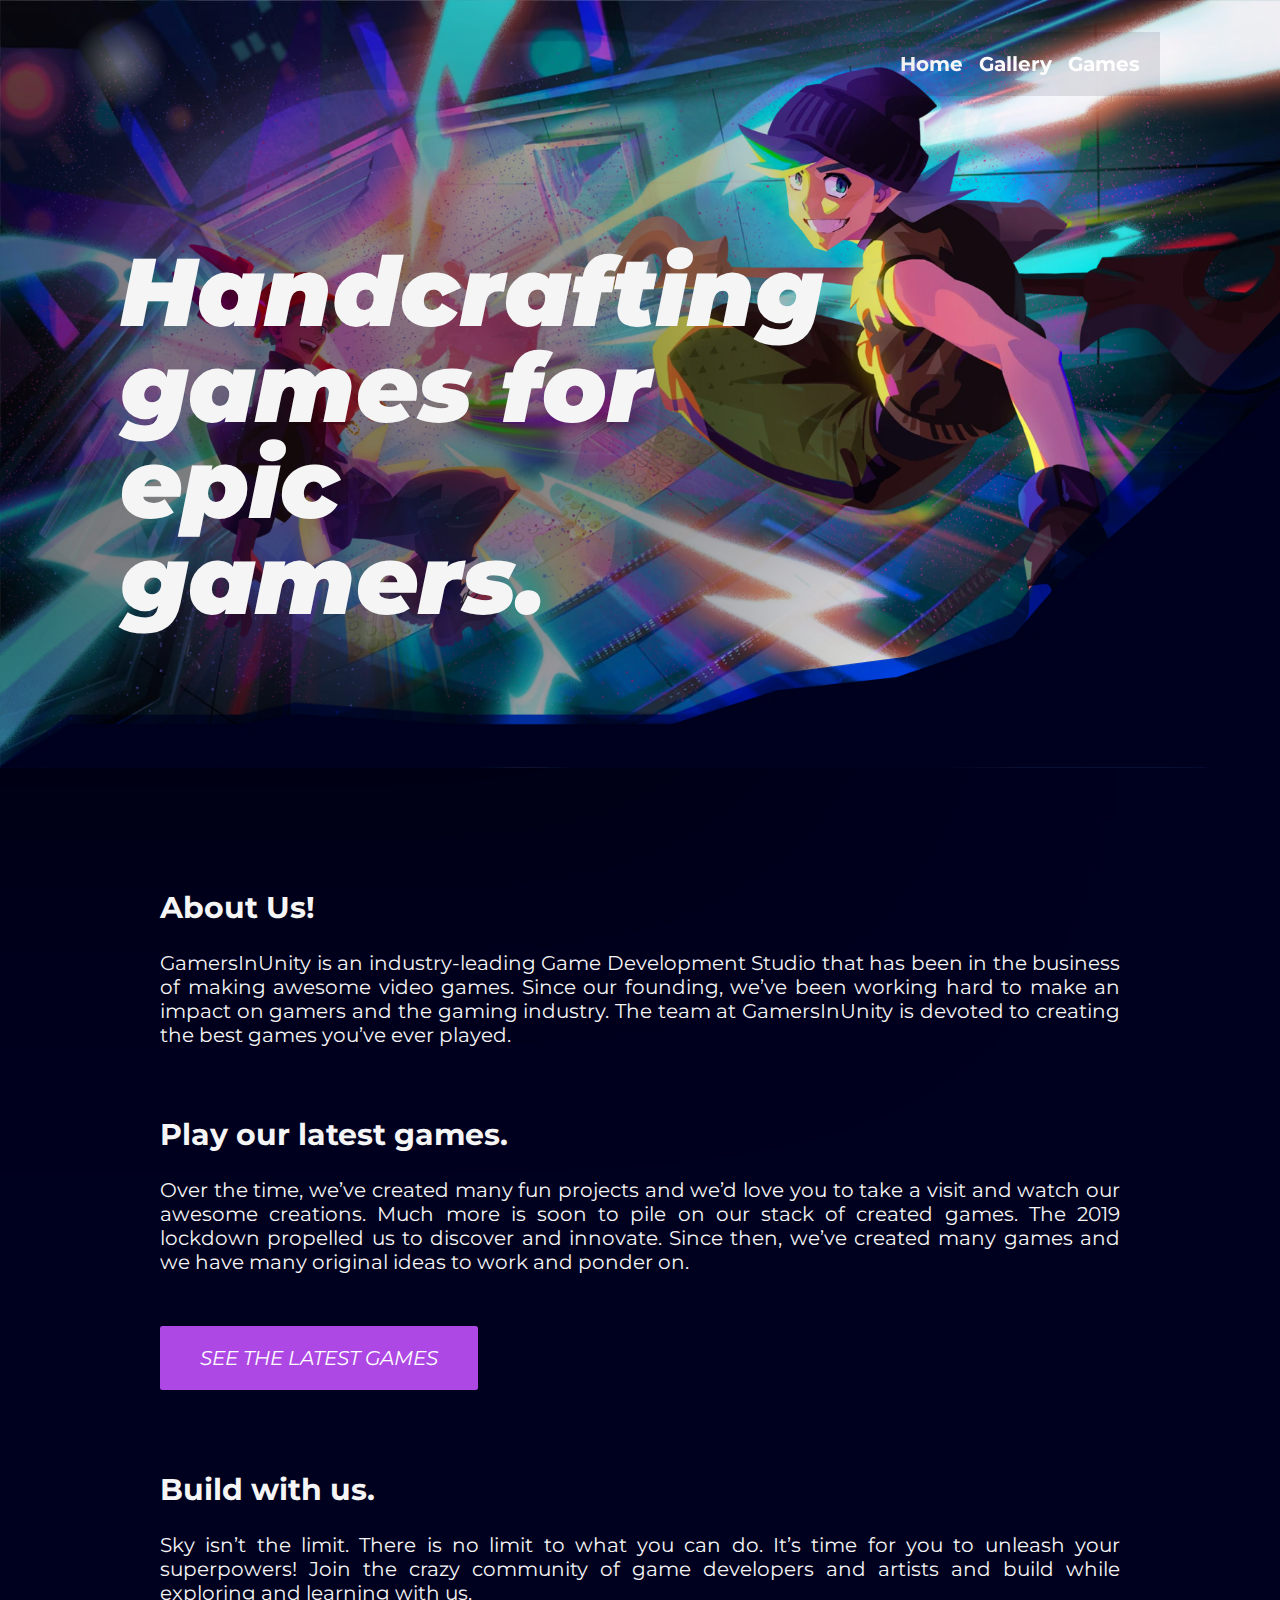
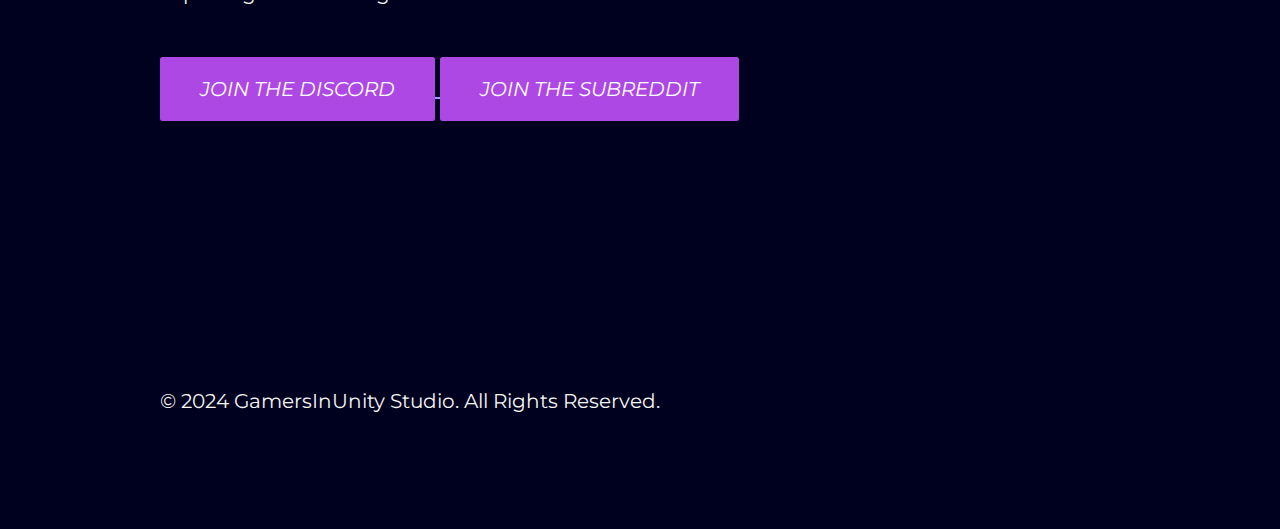
<file: index.html>
<!DOCTYPE html>
<html lang="en">
  <head>
    <meta charset="UTF-8" />
    <meta name="viewport" content="width=device-width, initial-scale=1.0" />
    <link
      rel="icon"
      href="https://pbs.twimg.com/profile_images/1318426503479054337/uc4T9Sa5.jpg"
    />
    <meta
      name="description"
      content="GamersInUnity Studio - India's Leading Game Development Studio known for its creative artworks and skills. Join us in building amazing games!"
    />
    <meta name="author" content="swarnaditya singh" />
    <meta
      name="keywords"
      content="DemonKingSwarn, Swarnaditya Singh, GamersInUnity Studio, game development, gaming industry, creative artworks, game developers community"
    />
    <meta
      name="description"
      content="India's Fastest Leading and Growing Game Development Studio, which is known for it's productive and creative artworks and skills."
    />

    <meta property="og:title" content="GamersInUnity Studio" />
    <meta
      property="og:description"
      content="India's Fastest Leading Game Development Studio. Join us in building amazing games!"
    />
    <meta property="og:url" content="https://gamersinunity-studio.github.io/" />
    <meta property="og:site_name" content="GamersInUnity Studio" />
    <meta property="og:type" content="website" />

    <title>Game Development and Publishing Studio Based in Ranchi - GamersInUnity Studio</title>
    <link rel="stylesheet" type="text/css" href="style.css" />
    <link
      href="https://fonts.googleapis.com/css2?family=Montserrat:wght@400;700&display=swap"
      rel="stylesheet"
    />

    <script type="text/javascript" src="script.js"></script>
  </head>
  <body>
    <div class="parallax">
      <header class="primary-header">
        <div class="wrapper">
          <div class="primary-header-inner">
            <div class="logo"></div>
            <nav class="primary-nav">
              <ul role="list">
                <li><a href="#">Home</a></li>
                <li>
                  <a href="https://demonkingswarn.is-a.dev/gallery">Gallery</a>
                </li>
                <li>
                  <a href="https://gamersinunity-studio.itch.io/">Games</a>
                </li>
              </ul>
            </nav>
            <div class="hamburger-menu" id="burger">&#9776;</div>
          </div>
        </div>
      </header>
      <div class="hero">
        <div class="wrapper">
          <h1 class="hero-title">Handcrafting games for epic gamers.</h1>
        </div>
      </div>
      <img class="parallax__bg" src="assets/bg.jpg" alt="" />
      <img class="parallax__dust" src="assets/dust.webp" alt="" />
      <img
        class="parallax__foreground-back"
        src="assets/foreground-back.webp"
        alt=""
      /> 
      <img
        class="parallax__foreground-front"
        src="assets/foreground-front.webp"
        alt=""
      />
      <img class="parallax__jax" src="assets/jax.webp" alt="" />
      <img class="parallax__luna" src="assets/luna.webp" alt="" />
      <img class="parallax__manny" src="assets/manny.webp" alt="" />
      <img class="parallax__rays" src="assets/rays.webp" alt="" />
    </div>
    <main class="main-content">
      <div class="wrapper">
        <h2>About Us!</h2>
        <p>
          GamersInUnity is an industry-leading Game Development Studio that has
          been in the business of making awesome video games. Since our
          founding, we’ve been working hard to make an impact on gamers and the
          gaming industry. The team at GamersInUnity is devoted to creating the
          best games you’ve ever played.
        </p>
        <br />

        <h2>Play our latest games.</h2>
        <p>
          Over the time, we’ve created many fun projects and we’d love you to
          take a visit and watch our awesome creations. Much more is soon to
          pile on our stack of created games. The 2019 lockdown propelled us to
          discover and innovate. Since then, we’ve created many games and we
          have many original ideas to work and ponder on.
        </p>
        <a href="https://gamersinunity-studio.itch.io/" target="_blank">
          <button class="button">See The Latest Games</button>
        </a>
        <br />
        <br />
        <h2>Build with us.</h2>
        <p>
          Sky isn’t the limit. There is no limit to what you can do. It’s time
          for you to unleash your superpowers! Join the crazy community of game
          developers and artists and build while exploring and learning with us.
        </p>
        <a href="https://discord.gg/rmQhnzf26h" target="_blank">
          <button class="button">Join The Discord</button>
        </a>
        <a href="https://www.reddit.com/r/GamersInUnityStudio/" target="_blank">
            <button class="button">Join The Subreddit</button>
        </a>
        <br />
        <br />
      </div>
    </main>
    <footer>
      <main class="main-content">
        <div class="wrapper">
          <p>&copy; 2024 GamersInUnity Studio. All Rights Reserved.</p>
        </div>
      </main>
    </footer>
  </body>
</html>
</file>
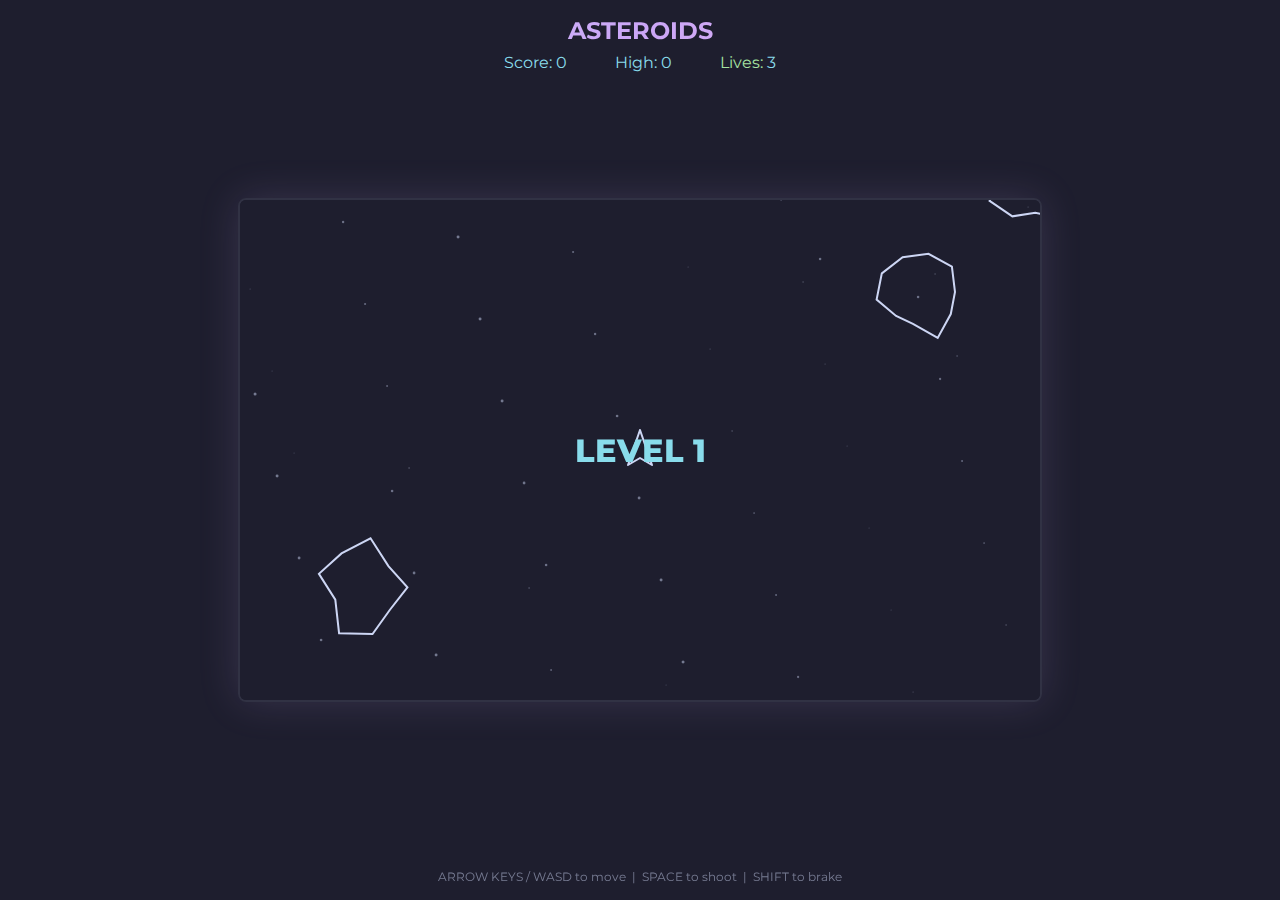
<file: game/index.html>
<!DOCTYPE html>
<html lang="en">
  <head>
    <meta charset="UTF-8" />
    <meta name="viewport" content="width=device-width, initial-scale=1.0" />
    <title>Asteroids - GamersInUnity Studio</title>
    <link rel="canonical" href="https://gamersinunity-studio.github.io/game/" />
    <link rel="icon" href="/assets/GIU.jpg" />
    <meta name="theme-color" content="#1e1e2e" />
    <meta name="robots" content="noindex, nofollow" />
    <meta
      name="description"
      content="Asteroids - An arcade space shooter. Destroy asteroids and survive the void!"
    />
    <link rel="stylesheet" type="text/css" href="style.css" />
    <link
      href="https://fonts.googleapis.com/css2?family=Montserrat:wght@400;500;600;700;800;900&display=swap"
      rel="stylesheet"
    />
    <link rel="preconnect" href="https://fonts.googleapis.com" />
    <link rel="preconnect" href="https://fonts.gstatic.com" crossorigin />
  </head>
  <body>
    <div class="loading-screen" id="loadingScreen">
      <h2>Loading Game...</h2>
      <div class="loading-bar">
        <div class="loading-bar-fill" id="loadingFill"></div>
      </div>
      <p class="loading-message" id="loadingMessage"></p>
    </div>

    <div class="game-header">
      <h1 id="gameTitle">ASTEROIDS</h1>
      <div class="game-stats">
        <span>Score: <span id="currentScore">0</span></span>
        <span>High: <span id="highScore">0</span></span>
        <span class="lives">Lives: <span id="lives">3</span></span>
      </div>
    </div>

    <canvas id="gameCanvas" width="800" height="500"></canvas>

    <div class="level-text" id="levelText">LEVEL 1</div>

    <div class="game-over-screen" id="gameOverScreen">
      <h2>GAME OVER</h2>
      <div class="final-score" id="finalScore">0</div>
      <p id="newHighScoreText"></p>
      <button class="game-btn" onclick="restartGame()">
        <svg width="20" height="20" viewBox="0 0 24 24" fill="none" stroke="currentColor" stroke-width="2">
          <path d="M23 4v6h-6"/>
          <path d="M1 20v-6h6"/>
          <path d="M3.51 9a9 9 0 0 1 14.85-3.36L23 10M1 14l4.64 4.36A9 9 0 0 0 20.49 15"/>
        </svg>
        PLAY AGAIN
      </button>
      <br>
      <a href="/404.html" class="back-btn">Back to 404</a>
    </div>

    <div class="instructions">
      ARROW KEYS / WASD to move &nbsp;|&nbsp; SPACE to shoot &nbsp;|&nbsp; SHIFT to brake
    </div>

    <script src="script.js"></script>
  </body>
</html>
</file>
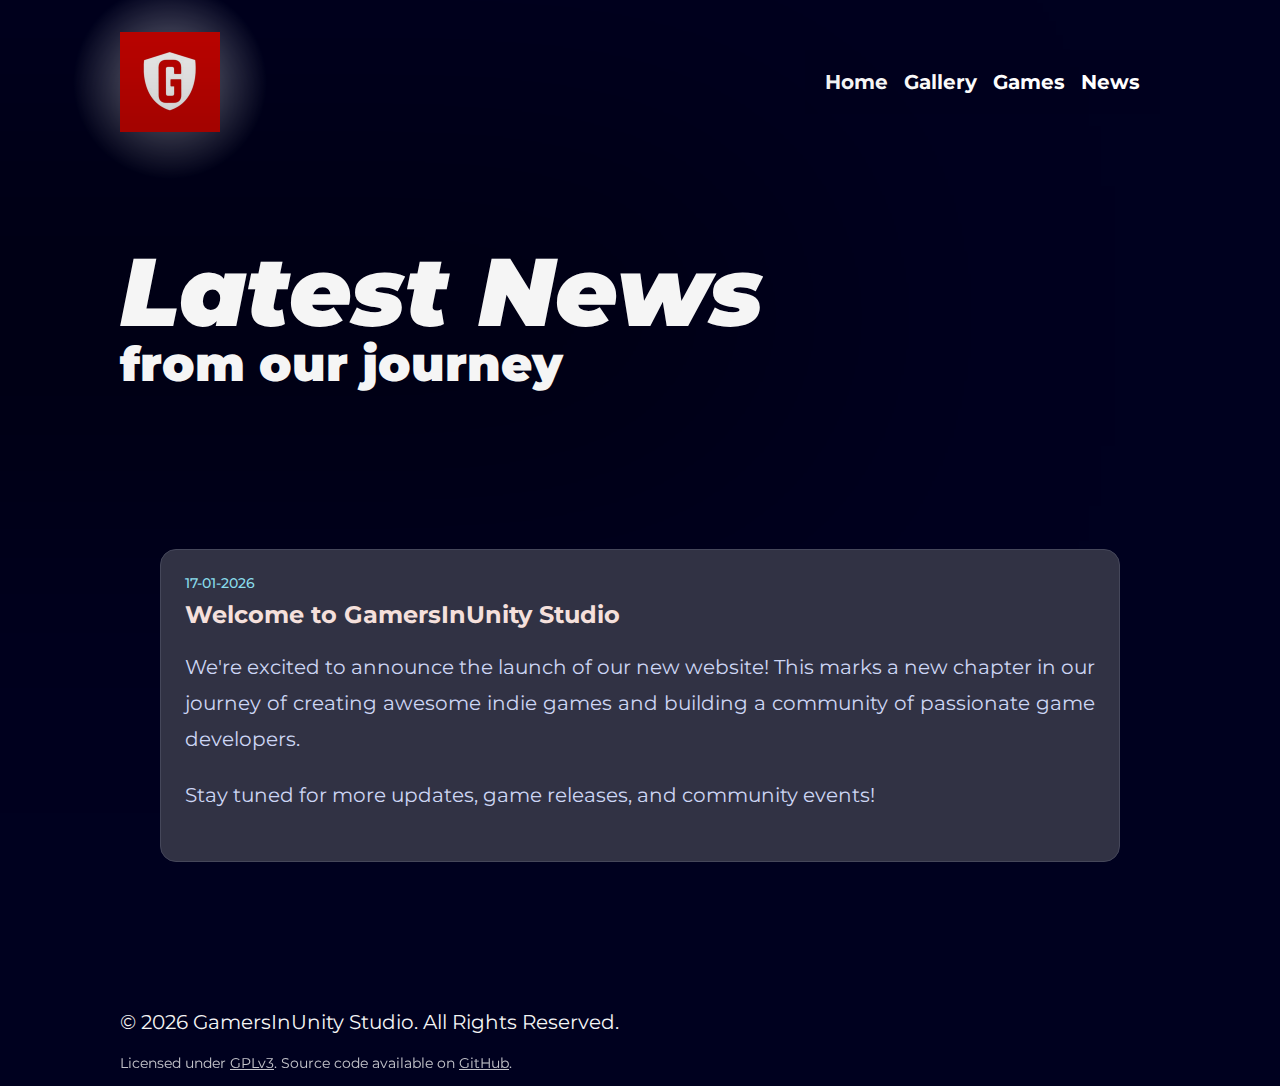
<file: news/index.html>
<!DOCTYPE html>
<html lang="en">
  <head>
    <meta charset="UTF-8" />
    <meta name="viewport" content="width=device-width, initial-scale=1.0" />
    <link rel="canonical" href="https://gamersinunity-studio.github.io/news/" />
    <link rel="icon" href="/assets/GIU.jpg" />
    <meta name="theme-color" content="#1e1e2e" />
    <meta name="robots" content="index, follow" />
    <meta
      name="description"
      content="Latest news and updates from GamersInUnity Studio. Follow our journey in game development!"
    />
    <meta name="author" content="Swarnaditya Singh" />

    <meta property="og:title" content="News - GamersInUnity Studio" />
    <meta
      property="og:description"
      content="Latest news and updates from GamersInUnity Studio. Follow our journey in game development!"
    />
    <meta property="og:url" content="https://gamersinunity-studio.github.io/news/" />
    <meta property="og:site_name" content="GamersInUnity Studio" />
    <meta property="og:type" content="website" />
    <meta property="og:locale" content="en_US" />

    <meta name="twitter:card" content="summary_large_image" />
    <meta name="twitter:site" content="@GamersInUnity" />
    <meta name="twitter:title" content="News - GamersInUnity Studio" />
    <meta
      name="twitter:description"
      content="Latest news and updates from GamersInUnity Studio. Follow our journey in game development!"
    />

    <title>News - GamersInUnity Studio</title>
    <link rel="stylesheet" type="text/css" href="/style.css" />
    <link rel="stylesheet" type="text/css" href="style.css" />
    <link
      href="https://fonts.googleapis.com/css2?family=Montserrat:wght@400;500;600;700;800;900&display=swap"
      rel="stylesheet"
    />
    <link rel="preconnect" href="https://fonts.googleapis.com" />
    <link rel="preconnect" href="https://fonts.gstatic.com" crossorigin />
  </head>
  <body>
    <div class="particles" id="particles"></div>
    <div class="parallax">
      <header class="primary-header">
        <div class="wrapper">
          <div class="primary-header-inner">
            <a href="/" class="logo">
              <img src="/assets/GIU.jpg" alt="GamersInUnity Studio Logo" />
            </a>
            <nav class="primary-nav">
              <ul role="list">
                <li><a href="/" class="nav-link">Home</a></li>
                <li>
                  <a href="https://demonkingswarn.is-a.dev/gallery" class="nav-link">Gallery</a>
                </li>
                <li>
                  <a href="https://gamersinunity-studio.itch.io/" class="nav-link">Games</a>
                </li>
                <li>
                  <a href="/news/" class="nav-link active">News</a>
                </li>
              </ul>
            </nav>
            <div class="hamburger-menu" id="burger">
              <span class="hamburger-line"></span>
              <span class="hamburger-line"></span>
              <span class="hamburger-line"></span>
            </div>
          </div>
        </div>
      </header>
      <div class="hero">
        <div class="wrapper">
          <h1 class="hero-title">
            Latest News
            <span class="title-break">from our journey</span>
          </h1>
        </div>
      </div>
    </div>
    <main class="main-content">
      <div class="wrapper">
        <div class="news-container" id="newsContainer">
          <div class="loading-posts">Loading posts...</div>
        </div>
      </div>
    </main>
    <footer class="footer" role="contentinfo">
      <div class="wrapper">
        <p>&copy; 2026 GamersInUnity Studio. All Rights Reserved.</p>
        <p style="margin-top: 0.5rem; font-size: 0.875rem; opacity: 0.8;">
          Licensed under <a href="https://www.gnu.org/licenses/gpl-3.0.html" target="_blank" rel="noopener noreferrer" style="color: var(--catppuccin-mauve);">GPLv3</a>.
          Source code available on <a href="https://github.com/GamersInUnity-Studio/gamersinunity-studio.github.io" target="_blank" rel="noopener noreferrer" style="color: var(--catppuccin-mauve);">GitHub</a>.
        </p>
      </div>
    </footer>
    <script type="text/javascript" src="/script.js"></script>
    <script type="text/javascript" src="script.js"></script>
  </body>
</html>
</file>
<file: style.css>
@import url('https://fonts.googleapis.com/css2?family=Montserrat:wght@400;700&display=swap');

/* In an atttempt to write Mobile first */

/* general styles */

html {
  color-scheme: dark;
}

body {
  margin: 0;
  font-family: 'Montserrat', sans-serif;
  font-size: 1.25rem;
  background: hsl(238, 100%, 6%);
  color: #f5f5f5; 
}

table {
    width: 100%;
    max-width: 600px;
    border-collapse: collapse;
    margin-top: 20px;
}

th,
td {
    padding: 10px;
    text-align: left;
    border-bottom: 1px solid #f8f8f2;
}

img{
  display: block;
  max-width: min(100%,100vw);
}

p {
  text-align: justify;
}



.button {
  font: inherit;
  font-style: italic;
  text-transform: uppercase;
  background: hsl(279, 75%, 59%);
  padding: 1em 2em;
  border: 0;
  border-radius: 0.125em;
  width: 100%; 
  margin: 64px 0; 
}

.button:hover{
  box-shadow: -4px -4px hsla(347, 86%, 43%, .5), 4px 4px hsla(179, 97%, 52%, .5);
}
.primary-header {
  padding-block: 2rem;
  height: fit-content;
}

.primary-header-inner {
  display: flex;
  justify-content: space-between;
  align-items: center;
  z-index: 9999; 
}

.primary-nav ul {
  flex: 1;
  list-style: none;
  margin: 0;
  padding: 0;
  display: flex;
  gap: 1rem;
  justify-content: space-between;
}

.primary-nav a {
  color: white;
  font-weight: 700;
  text-decoration: none;

}

.logo {
  max-width: 100px;
  position: relative;

  &::after {
    content: "";
    position: absolute;
    inset: -3rem;
    z-index: -1;
    background: radial-gradient(hsl(0 0% 100% / 0.5), transparent 70%);
  }
}

.main-content {
  position: relative;
  /* z-index: 1; */
  
  padding-block: 2rem;
  width: 100vw;
}

.hero {
  margin-block-start: 10vh; 
  /* padding-top: 10vh;  */
  height: fit-content;
}

.hero-title {
  font-size: 2rem;
  max-width: 10ch;
  line-height: 1;
  font-style: italic;
  font-weight: 900;
  position: relative;

  > span {
    font-style: normal;
    font-size: 0.5em;
    display: block;
  }

  &::after {
    content: "";
    position: absolute;
    inset: 0;
    background: black;
    z-index: -1;
    scale: 2;
    opacity: 0.5;
    filter: blur(5rem);
    translate: -50%;
  }
}


.resume-button {
  text-align: center;
  margin-top: 20px;
}

.resume-link {
  display: inline-block;
  background-color: hsl(279, 75%, 59%); /* Match the button background color */
  color: white; /* Match the button text color */
  padding: 10px 20px;
  text-decoration: none;
  transition: background-color 0.3s ease;
  border-radius: 0.125em; /* Match the button border radius */
}

.resume-link:hover {
  transform: scale(1.1);
  background-color: hsl(279, 75%, 40%); /* Adjust the hover background color */
  /* You can also adjust the color for hover state if needed */
}


.wrapper {
  width: min(65rem, 100% - 4rem);
  margin-inline: auto;
}

.hamburger-menu{
  font-size: 2rem;
}

.primary-nav{
  display: none;
  background-color: hsla(238, 100%, 6%, 0.2);
  padding: 1em 1em; 
}
/* Parallax Styling */

.parallax {
  position: relative;
  z-index: 0;
  min-height: 20vh;
  display: grid;
  grid-template-areas: "stack";
}

.parallax > * {
  grid-area: stack;
  animation: parallax ease-in-out;
  animation-timeline: scroll();
  width: 100vw;
}

.primary-header,
.hero {
  --parallax-speed: -500;
  z-index: 10;
}

.parallax__bg {
  --parallax-speed: -1;

  z-index: 1;
  min-height: 100%;
  width: 100%;
  object-fit: cover;
}

.parallax__dust {
  --parallax-speed: -2;
  z-index: 2;
}

.parallax__luna {
  --parallax-speed: -3;
  z-index: 3;
}

.parallax__rays {
  --parallax-speed: -6;
  z-index: 3;
}

.parallax__manny {
  --parallax-speed: -8;
  z-index: 4;
}

.parallax__jax {
  --parallax-speed: -12;
  z-index: 5;
}

.parallax__foreground-front,
.parallax__foreground-back {
  z-index: 999;
  align-self: end;
  width: 100vw;
}

.parallax__foreground-back {
  transform: scaleY(1.2);
  transform-origin: bottom;
  mix-blend-mode: hard-light;
}

@keyframes parallax {
  to {
    transform: 
      translateY(calc(var(--parallax-speed) * 200px));
  }
}

@media only screen and (min-width: 768px)
{
  .hero-title{
    font-size: 6rem;
  }
  .hero{
    margin-block-start: max(20vh, 8rem);
  }
  .parallax{
    min-height: 50vh;
  }
  .main-content{
    width: 80vw;
    margin: 0 auto;
    padding-block: 6rem;
  }
  .button{
    width: fit-content;
    margin: 32px 0; 
  }

  .hamburger-menu{
    display: none;
  }
  .primary-nav{
    display: unset;
    background-color: hsla(238, 100%, 6%, 0.1);
  }
}
</file>
<file: game/style.css>
* {
  box-sizing: border-box;
  margin: 0;
  padding: 0;
}

:root {
  --catppuccin-base: #1e1e2e;
  --catppuccin-surface: #313244;
  --catppuccin-text: #cdd6f4;
  --catppuccin-mauve: #cba6f7;
  --catppuccin-pink: #f5c2e7;
  --catppuccin-sky: #89dceb;
  --catppuccin-sapphire: #89b4fa;
  --catppuccin-green: #a6e3a1;
  --catppuccin-peach: #fab387;
  --catppuccin-rosewater: #f5e0dc;
  --catppuccin-yellow: #f9e2af;
}

html, body {
  height: 100%;
  overflow: hidden;
  background: var(--catppuccin-base);
}

body {
  font-family: 'Montserrat', sans-serif;
  color: var(--catppuccin-text);
  display: flex;
  flex-direction: column;
  align-items: center;
  justify-content: center;
}

.game-header {
  position: absolute;
  top: 1rem;
  left: 50%;
  transform: translateX(-50%);
  text-align: center;
  z-index: 10;
  width: 100%;
}

.game-header h1 {
  font-size: 1.5rem;
  font-weight: 700;
  background: linear-gradient(135deg, var(--catppuccin-text) 0%, var(--catppuccin-mauve) 50%, var(--catppuccin-pink) 100%);
  -webkit-background-clip: text;
  -webkit-text-fill-color: transparent;
  background-clip: text;
}

.game-stats {
  display: flex;
  justify-content: center;
  gap: 3rem;
  margin-top: 0.5rem;
  font-size: 1rem;
}

.game-stats span {
  color: var(--catppuccin-sky);
}

.game-stats .lives {
  color: var(--catppuccin-green);
}

#gameCanvas {
  border: 2px solid var(--catppuccin-surface);
  border-radius: 8px;
  box-shadow: 0 0 40px rgba(203, 166, 247, 0.15);
}

.game-over-screen {
  position: absolute;
  top: 50%;
  left: 50%;
  transform: translate(-50%, -50%);
  background: var(--catppuccin-surface);
  padding: 3rem;
  border-radius: 20px;
  text-align: center;
  border: 2px solid var(--catppuccin-mauve);
  box-shadow: 0 0 60px rgba(203, 166, 247, 0.4);
  display: none;
  z-index: 100;
}

.game-over-screen.visible {
  display: block;
}

.game-over-screen h2 {
  font-size: 2.5rem;
  color: var(--catppuccin-rosewater);
  margin-bottom: 1rem;
}

.game-over-screen .final-score {
  font-size: 3rem;
  font-weight: 900;
  background: linear-gradient(135deg, var(--catppuccin-mauve), var(--catppuccin-pink));
  -webkit-background-clip: text;
  -webkit-text-fill-color: transparent;
  background-clip: text;
  margin-bottom: 1.5rem;
}

.game-over-screen p {
  color: var(--catppuccin-text);
  margin-bottom: 2rem;
  opacity: 0.8;
}

.game-btn {
  display: inline-flex;
  align-items: center;
  gap: 0.75rem;
  padding: 1rem 2rem;
  background: linear-gradient(135deg, var(--catppuccin-mauve), var(--catppuccin-pink));
  color: var(--catppuccin-base);
  text-decoration: none;
  font-weight: 700;
  border-radius: 50px;
  transition: all 0.3s ease;
  box-shadow: 0 4px 20px rgba(203, 166, 247, 0.4);
  cursor: pointer;
  border: none;
  font-family: 'Montserrat', sans-serif;
  font-size: 1rem;
}

.game-btn:hover {
  transform: translateY(-3px);
  box-shadow: 0 8px 30px rgba(203, 166, 247, 0.6);
}

.back-btn {
  display: inline-block;
  margin-top: 1rem;
  color: var(--catppuccin-mauve);
  text-decoration: none;
  font-weight: 600;
  font-size: 0.875rem;
}

.back-btn:hover {
  text-decoration: underline;
}

.instructions {
  position: absolute;
  bottom: 1rem;
  left: 50%;
  transform: translateX(-50%);
  color: var(--catppuccin-text);
  opacity: 0.5;
  font-size: 0.75rem;
  text-align: center;
}

.level-text {
  position: absolute;
  top: 50%;
  left: 50%;
  transform: translate(-50%, -50%);
  font-size: 2rem;
  font-weight: 800;
  color: var(--catppuccin-sky);
  opacity: 0;
  transition: opacity 0.5s ease;
  pointer-events: none;
}

.level-text.visible {
  opacity: 1;
}

@keyframes pulse {
  0%, 100% { opacity: 0.6; }
  50% { opacity: 1; }
}

.new-high-score {
  animation: pulse 1s infinite;
  color: var(--catppuccin-green);
  font-weight: 700;
}

.loading-screen {
  position: absolute;
  top: 0;
  left: 0;
  width: 100%;
  height: 100%;
  background: var(--catppuccin-base);
  display: flex;
  flex-direction: column;
  align-items: center;
  justify-content: center;
  z-index: 1000;
}

.loading-screen h2 {
  font-size: 1.5rem;
  color: var(--catppuccin-mauve);
  margin-bottom: 1rem;
}

.loading-bar {
  width: 200px;
  height: 4px;
  background: var(--catppuccin-surface);
  border-radius: 2px;
  overflow: hidden;
}

.loading-bar-fill {
  height: 100%;
  background: linear-gradient(135deg, var(--catppuccin-mauve), var(--catppuccin-pink));
  width: 0%;
  transition: width 0.3s ease;
}

@media (max-width: 768px) {
  #gameCanvas {
    width: 100%;
    height: auto;
  }

  .game-stats {
    gap: 1.5rem;
    font-size: 0.875rem;
  }

  .game-over-screen {
    padding: 2rem;
    width: 90%;
  }

  .game-over-screen h2 {
    font-size: 2rem;
  }

  .game-over-screen .final-score {
    font-size: 2.5rem;
  }
}
</file>
<file: news/style.css>
.news-container {
  display: flex;
  flex-direction: column;
  gap: 2rem;
}

.news-post {
  background: #313244;
  border-radius: 16px;
  border: 1px solid #45475a;
  overflow: hidden;
  transition: all 0.3s ease;
}

.news-post:hover {
  transform: translateY(-5px);
  box-shadow: 0 10px 40px rgba(0, 0, 0, 0.3);
  border-color: #cba6f7;
}

.news-image {
  width: 100%;
  height: 200px;
  object-fit: cover;
}

.news-content {
  padding: 1.5rem;
}

.news-date {
  display: block;
  font-size: 0.875rem;
  color: #89dceb;
  margin-bottom: 0.5rem;
  font-weight: 500;
}

.news-title {
  font-size: 1.5rem;
  font-weight: 700;
  color: #f5e0dc;
  margin: 0 0 1rem 0;
}

.news-description {
  color: #cdd6f4;
  line-height: 1.8;
  margin-bottom: 1.5rem;
}

.news-description p {
  margin-bottom: 1rem;
}

.news-description p:last-child {
  margin-bottom: 0;
}

.news-links {
  display: flex;
  gap: 1rem;
}

.loading-posts,
.no-posts {
  text-align: center;
  padding: 3rem;
  color: #cdd6f4;
  opacity: 0.7;
}

@media (max-width: 768px) {
  .news-title {
    font-size: 1.25rem;
  }

  .news-image {
    height: 150px;
  }

  .news-content {
    padding: 1rem;
  }
}
</file>
